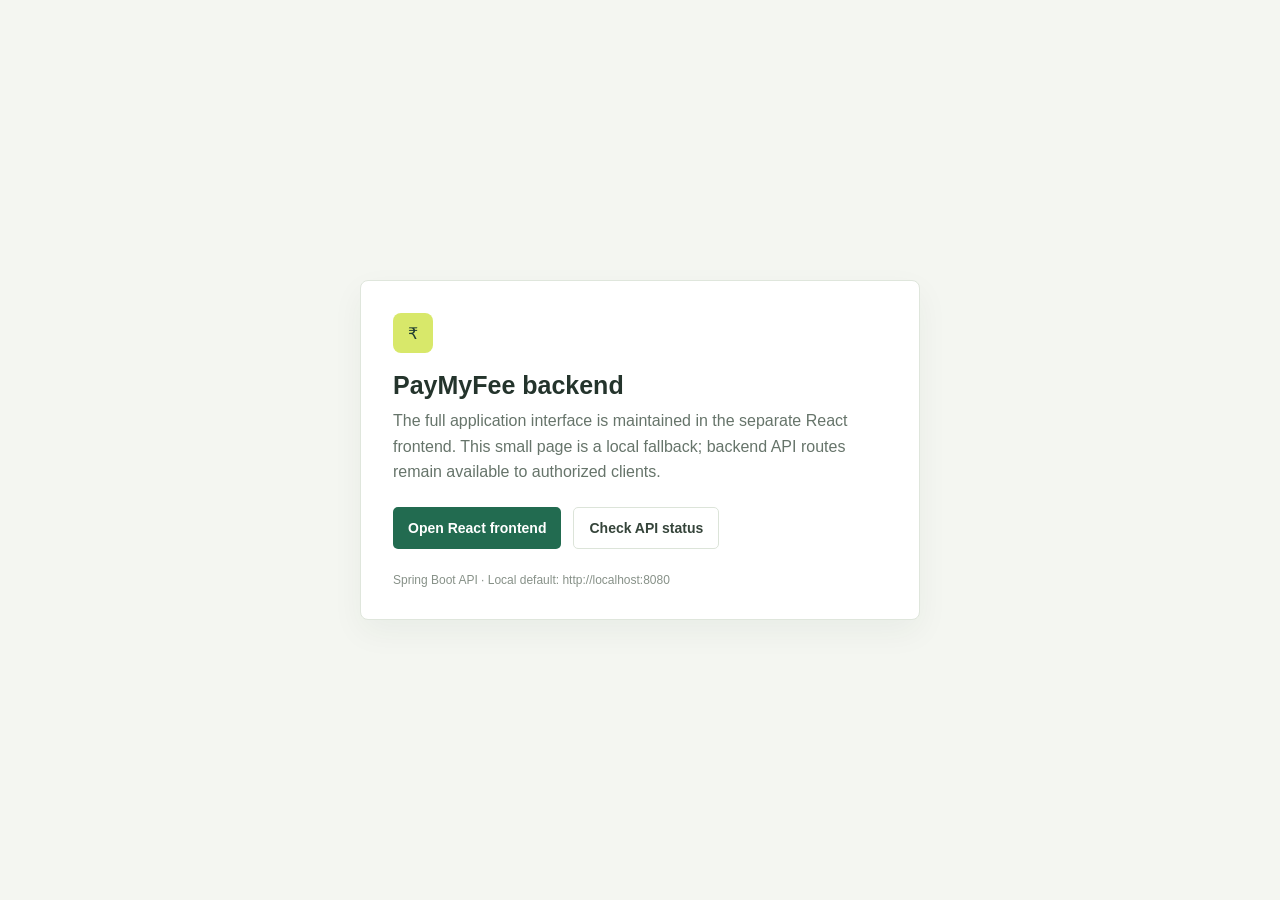
<file: src/main/resources/static/index.html>
<!doctype html>
<html lang="en">
<head>
  <meta charset="utf-8">
  <meta name="viewport" content="width=device-width, initial-scale=1">
  <meta name="theme-color" content="#203d31">
  <title>PayMyFee API</title>
  <style>
    :root{font-family:Segoe UI,Arial,sans-serif;color:#24342c;background:#f4f6f1;font-synthesis:none}
    *{box-sizing:border-box}body{margin:0;min-height:100vh;display:grid;place-items:center;padding:24px}
    main{width:min(560px,100%);background:#fff;border:1px solid #dfe6dc;border-radius:8px;padding:32px;box-shadow:0 12px 32px #1c33200d}
    .mark{display:inline-grid;place-items:center;width:40px;height:40px;border-radius:8px;background:#d8e86a;color:#203d31;font-weight:800}
    h1{font-size:25px;margin:18px 0 8px}p{color:#66746a;line-height:1.6;margin:0 0 22px}
    nav{display:flex;gap:12px;flex-wrap:wrap}a{display:inline-flex;align-items:center;justify-content:center;min-height:42px;padding:0 15px;border-radius:5px;background:#226b50;color:white;text-decoration:none;font-weight:650;font-size:14px}
    a.secondary{border:1px solid #dce4d9;background:#fff;color:#35443a}small{display:block;color:#879188;margin-top:24px;font-size:12px}
  </style>
</head>
<body>
  <main>
    <span class="mark" aria-hidden="true">₹</span>
    <h1>PayMyFee backend</h1>
    <p>The full application interface is maintained in the separate React frontend. This small page is a local fallback; backend API routes remain available to authorized clients.</p>
    <nav aria-label="Fallback links">
      <a href="http://localhost:5173">Open React frontend</a>
      <a class="secondary" href="/api-status.html">Check API status</a>
    </nav>
    <small>Spring Boot API · Local default: http://localhost:8080</small>
  </main>
</body>
</html>
</file>
